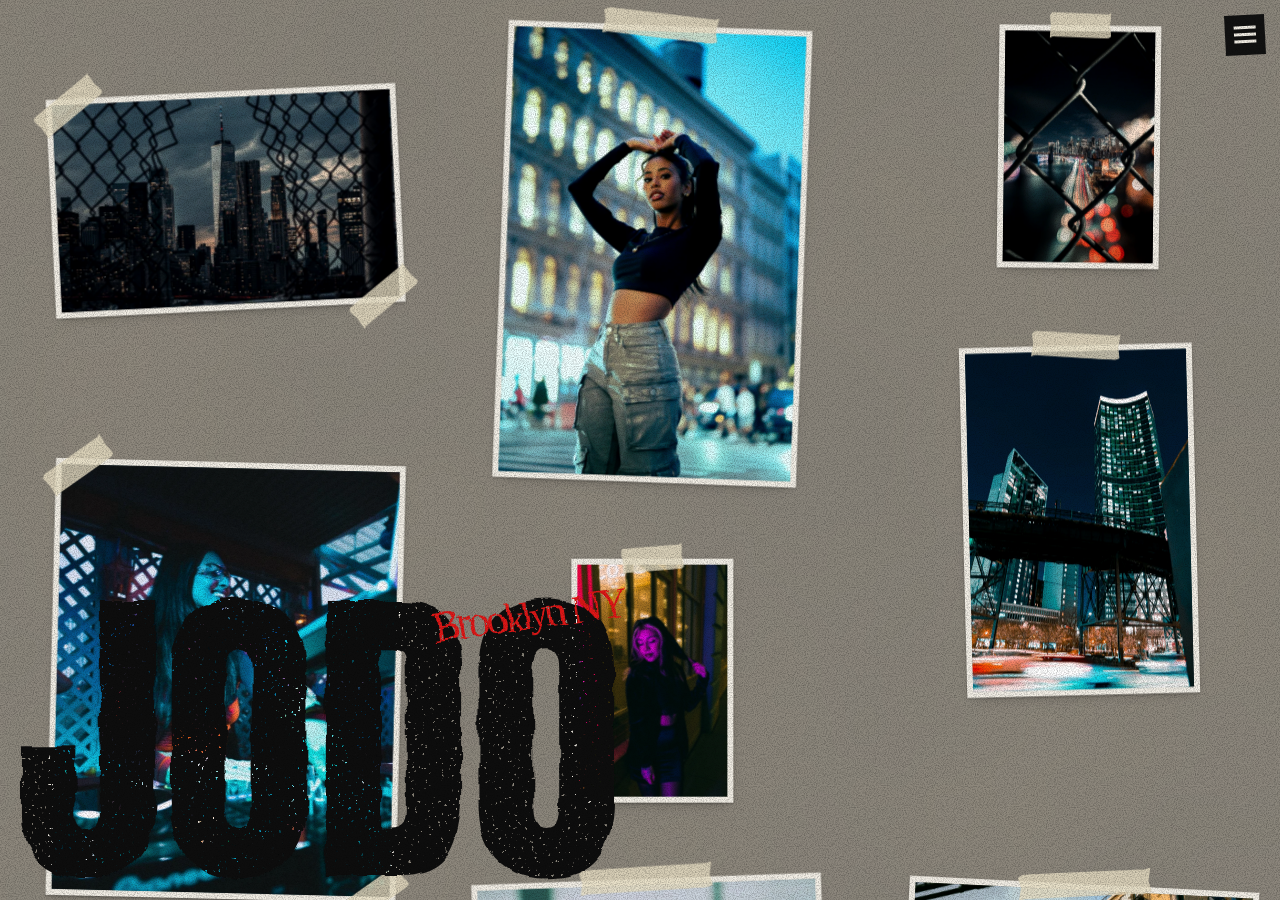
<file: b/index.html>
<!doctype html>
<html lang="en">
<head>
  <meta charset="utf-8">
  <meta name="viewport" content="width=device-width, initial-scale=1">
  <title>JoDo Media</title>
  <meta name="description" content="Johanan (Jo Do), Brooklyn photographer. Portrait, street and concert photography. Wallpapers and prints.">
  <meta name="robots" content="noindex, nofollow"> <!-- preview only: remove at launch -->
  <link rel="preconnect" href="https://fonts.googleapis.com">
  <link rel="preconnect" href="https://fonts.gstatic.com" crossorigin>
  <link rel="stylesheet" href="https://fonts.googleapis.com/css2?family=Anton&family=Permanent+Marker&family=Space+Mono:wght@400;700&display=swap">
  <link rel="stylesheet" href="style.css">
</head>
<body>
  <main id="view"></main>

  <a class="wordmark" href="#/" aria-label="JoDo Media, home">JoDo<span class="tag" aria-hidden="true">Brooklyn NY</span></a>

  <!-- Rough, photocopied edges for the wordmark: warp the outline, then knock out specks -->
  <svg width="0" height="0" style="position:absolute" aria-hidden="true">
    <filter id="rough" x="-5%" y="-10%" width="110%" height="120%">
      <feTurbulence type="fractalNoise" baseFrequency=".035" numOctaves="2" seed="4" result="warp"/>
      <feDisplacementMap in="SourceGraphic" in2="warp" scale="9" xChannelSelector="R" yChannelSelector="G" result="ragged"/>
      <feTurbulence type="fractalNoise" baseFrequency=".3" numOctaves="2" seed="9" result="speck"/>
      <feColorMatrix in="speck" values="0 0 0 0 0  0 0 0 0 0  0 0 0 0 0  16 0 0 0 -11.2" result="holes"/>
      <feComposite in="ragged" in2="holes" operator="out"/>
    </filter>
  </svg>

  <a class="cart-badge" id="cart-link" href="#/cart"></a>
  <button class="menu-btn" id="menu-btn" type="button" aria-label="Menu" aria-expanded="false"><span></span></button>

  <nav class="menu" id="menu" aria-hidden="true">
    <div class="menu-images" id="menu-images"></div>
    <div class="menu-top">
      <span>Johanan — Jo Do</span>
      <a href="https://www.instagram.com/jo___do/" target="_blank" rel="noopener">Instagram</a>
      <span><a href="tel:+16464062143">(646) 406-2143</a><br><a href="mailto:jodo.media1@gmail.com">jodo.media1@gmail.com</a></span>
    </div>
    <div class="menu-links" id="menu-links">
      <a href="#/portrait" data-key="portrait">Portrait</a>
      <a href="#/street" data-key="street">Street</a>
      <a href="#/concert" data-key="concert">Concert</a>
      <a href="#/shop" data-key="shop">Wallpapers &amp; prints</a>
      <a href="#/about" data-key="about">About me</a>
    </div>
    <p class="menu-foot">© 2026 JoDo Media. All rights reserved.</p>
  </nav>

  <script src="../data.js"></script>
  <script src="app.js"></script>
</body>
</html>
</file>
<file: b/style.css>
/* Version B — juliajohnson.com layout and motion, street/grunge treatment */
:root {
  --paper: #8a857b;     /* dirty concrete wall */
  --print: #f2eee5;     /* photo-print border */
  --ink: #111111;
  --tape: rgba(232, 222, 196, .82);
  --safety: #ff4f1f;    /* menu */
  --display: 'Anton', Impact, 'Arial Narrow', sans-serif;
  --mono: 'Space Mono', 'Courier New', monospace;
  --marker: 'Permanent Marker', 'Marker Felt', cursive;
  --gap: 15px;
  --ease: cubic-bezier(.165, .84, .44, 1);
  /* SVG noise: fine specks for grain, large blotches for stains */
  --grain: url("data:image/svg+xml,%3Csvg xmlns='http://www.w3.org/2000/svg' width='220' height='220'%3E%3Cfilter id='n'%3E%3CfeTurbulence type='fractalNoise' baseFrequency='.9' numOctaves='3' stitchTiles='stitch'/%3E%3CfeColorMatrix values='0 0 0 0 0 0 0 0 0 0 0 0 0 0 0 1.6 0 0 0 -.62'/%3E%3C/filter%3E%3Crect width='100%25' height='100%25' filter='url(%23n)'/%3E%3C/svg%3E");
  --stain: url("data:image/svg+xml,%3Csvg xmlns='http://www.w3.org/2000/svg' width='700' height='700'%3E%3Cfilter id='s'%3E%3CfeTurbulence type='fractalNoise' baseFrequency='.006' numOctaves='4' stitchTiles='stitch'/%3E%3CfeColorMatrix values='0 0 0 0 .32 0 0 0 0 .28 0 0 0 0 .22 .7 0 0 0 -.22'/%3E%3C/filter%3E%3Crect width='100%25' height='100%25' filter='url(%23s)'/%3E%3C/svg%3E");
}

* { box-sizing: border-box; margin: 0; padding: 0; border-radius: 0; }
html { background: var(--stain) center / cover fixed, var(--paper); } /* one stretched tile: no repeat seams */
body { font: 400 15px/1.5 var(--mono); color: var(--ink); -webkit-font-smoothing: antialiased; }
body.locked { overflow: hidden; }
a, button { color: inherit; font: inherit; letter-spacing: inherit; text-decoration: none; background: none; border: 0; cursor: pointer; }
:focus-visible { outline: 2px dashed var(--safety); outline-offset: 3px; }
p + p { margin-top: 1em; }

/* Film grain over everything */
body::after {
  content: ''; position: fixed; inset: -50%; z-index: 500; pointer-events: none;
  background: var(--grain); opacity: .35; mix-blend-mode: multiply;
  animation: grain .9s steps(6) infinite;
}
@keyframes grain {
  0%, 100% { transform: translate(0, 0); } 20% { transform: translate(-3%, 2%); } 40% { transform: translate(2%, -4%); }
  60% { transform: translate(-4%, -1%); } 80% { transform: translate(3%, 3%); }
}
@media (prefers-reduced-motion: reduce) { body::after { animation: none; } }

/* Wordmark: rough photocopied poster type, fixed bottom-left, half the screen wide */
.wordmark {
  position: fixed; left: var(--gap); bottom: var(--gap); z-index: 300; pointer-events: none; /* Anton's baseline sits ~at the line-box bottom at line-height .9 */
  font: 400 calc(50vw / 2) / .9 var(--display); text-transform: uppercase; letter-spacing: -.01em;
  filter: url(#rough);
}
.wordmark .tag {
  position: absolute; right: -.1em; top: -.05em; font: 400 .13em/1 var(--marker); color: #e21715;
  text-transform: none; transform: rotate(-8deg); white-space: nowrap;
}
body.page-mode .wordmark { position: relative; display: block; margin: 0 var(--gap) var(--gap); width: max-content; pointer-events: auto; }
@media (max-width: 767px) { .wordmark { font-size: calc(96vw / 2); } }

/* Menu button: black sticker; becomes a cross */
.menu-btn { position: fixed; top: var(--gap); right: var(--gap); z-index: 400; width: 40px; height: 40px; background: var(--ink); transform: rotate(-3deg); }
.menu-btn span, .menu-btn span::before, .menu-btn span::after {
  position: absolute; left: 9px; width: 22px; height: 3px; background: var(--print); content: ''; transition: transform .3s var(--ease), background .3s;
}
.menu-btn span { top: 18px; }
.menu-btn span::before { left: 0; top: -7px; }
.menu-btn span::after { left: 0; top: 7px; }
body.menu-open .menu-btn span { background: transparent; }
body.menu-open .menu-btn span::before { transform: translateY(7px) rotate(45deg); }
body.menu-open .menu-btn span::after { transform: translateY(-7px) rotate(-45deg); }
.cart-badge {
  position: fixed; top: calc(var(--gap) + 8px); right: calc(var(--gap) + 56px); z-index: 400;
  font: 700 12px/1 var(--mono); text-transform: uppercase; background: var(--ink); color: var(--print); padding: 5px 7px; transform: rotate(2deg);
}
.cart-badge:empty { display: none; }

/* Menu: fly-poster colours; hovering a link swaps the paper and pastes up three photos */
.menu {
  position: fixed; inset: 0; z-index: 200; height: 100svh; overflow-y: auto;
  background: var(--stain) center / cover, var(--safety); padding: var(--gap);
  transform: translateY(-100%); transition: transform .6s var(--ease), background-color .4s var(--ease);
}
body.menu-open .menu { transform: none; }
.menu[data-key=portrait] { background-color: #ff3d8b; }
.menu[data-key=street] { background-color: #3ddcff; }
.menu[data-key=concert] { background-color: #e4ff1a; }
.menu[data-key=shop] { background-color: var(--print); }
.menu[data-key=about] { background-color: #b9b5ad; }
.menu-top { position: relative; z-index: 2; display: grid; grid-template-columns: repeat(4, 1fr); font: 700 12px/1.4 var(--mono); text-transform: uppercase; padding-right: 64px; }
.menu-links {
  position: relative; z-index: 2; display: flex; flex-direction: column; align-items: flex-start; margin: 8vh 0 0 50%;
  font: 400 88px/.92 var(--display); text-transform: uppercase;
}
.menu-links a:hover { text-decoration: line-through; text-decoration-thickness: 8px; }
.menu-foot { position: absolute; right: var(--gap); bottom: var(--gap); font: 700 12px var(--mono); text-transform: uppercase; }
.menu-images img {
  position: absolute; display: block; height: auto; opacity: 0;
  background: var(--print); padding: 6px; box-shadow: 0 2px 6px rgba(0, 0, 0, .25);
  transform: translateY(100px) rotate(var(--r)); transition: opacity .1s, transform .3s var(--ease);
}
.menu-images img.on { opacity: 1; transform: rotate(var(--r)); }
.menu-images img:nth-child(3n+1) { --r: -4deg; width: 25%; left: 8.33%; top: 10%; transition-delay: .1s; }
.menu-images img:nth-child(3n+2) { --r: 3deg; width: 16.67%; left: 41.67%; bottom: var(--gap); transition-delay: .2s; }
.menu-images img:nth-child(3n) { --r: -2deg; width: 25%; left: 73%; top: 40%; transition-delay: .3s; }
@media (max-width: 767px) {
  .menu-top { grid-template-columns: 1fr 1fr; gap: 8px; }
  .menu-links { margin-left: 0; font-size: 56px; }
  .menu-images { display: none; }
  .menu-foot { display: none; }
}

/* Infinite canvas of taped-up prints */
.canvas { position: fixed; inset: 0; height: 100svh; overflow: hidden; cursor: grab; user-select: none; touch-action: none; }
html.dragging .canvas { cursor: grabbing; }
.cell { position: absolute; top: 0; left: 0; display: flex; align-items: center; justify-content: center; will-change: transform; }
.cell a { cursor: zoom-in; }

/* A photo print: paper border, slight tilt, strips of masking tape */
.poster {
  position: relative; display: block; background: var(--print); padding: 6px;
  box-shadow: 0 1px 2px rgba(0, 0, 0, .3), 0 6px 14px -8px rgba(0, 0, 0, .35);
  transform: rotate(var(--r, 0deg)); transition: transform .3s var(--ease);
}
.poster img { display: block; width: 100%; height: 100%; object-fit: cover; background: var(--c); filter: contrast(1.08) saturate(.92); -webkit-user-drag: none; transition: opacity .5s, filter .3s; }
.cell .poster img { opacity: 0; }
.cell .poster img.in { opacity: 1; }
.poster::before, .poster.two::after {
  content: ''; position: absolute; z-index: 1; height: 26px; background: var(--tape);
  box-shadow: 0 1px 1px rgba(0, 0, 0, .12);
  clip-path: polygon(0 12%, 4% 0, 96% 6%, 100% 0, 98% 50%, 100% 92%, 95% 100%, 5% 94%, 0 100%, 2% 50%);
}
.poster::before { top: -13px; left: 50%; width: 38%; transform: translateX(-50%) rotate(var(--t, -2deg)); }
.poster.two::before { left: -14px; top: -6px; width: 72px; transform: rotate(-38deg); }
.poster.two::after { right: -14px; bottom: -6px; width: 72px; transform: rotate(-38deg); }
@media (hover: hover) { a:hover > .poster, a.poster:hover { transform: rotate(0deg) scale(1.03); } a:hover > .poster img, a.poster:hover img { filter: contrast(1.12) saturate(1.1); } }

/* Content pages */
.page { padding: 80px var(--gap) 96px; min-height: 70vh; }
.page h1 { font: 400 88px/.92 var(--display); text-transform: uppercase; margin-bottom: 40px; }
.small { font-size: 12px; line-height: 1.5; text-transform: uppercase; }
.narrow { max-width: 40em; }
.row { display: flex; flex-wrap: wrap; gap: var(--gap); align-items: center; margin-top: var(--gap); }
/* Label-maker strips */
.action {
  display: inline-block; background: var(--ink); color: var(--print); padding: 7px 12px 6px; line-height: 1.2;
  font: 700 13px var(--mono); text-transform: uppercase; letter-spacing: .04em; transform: rotate(-1deg);
}
.action:hover { background: var(--safety); color: var(--ink); }
.size { font-weight: 700; padding: 2px 6px; }
.size.on { background: var(--ink); color: var(--print); }
.shop-series { margin-top: 80px; }
.shop-series > p { font: 400 44px/1 var(--display); text-transform: uppercase; margin-bottom: 28px; }
.shop-grid { columns: 4 220px; column-gap: 32px; }
.shop-grid a { display: block; break-inside: avoid; margin-bottom: 36px; }
.shop-grid img { height: auto; }
.shop-grid span.cap { display: block; font: 700 11px var(--mono); text-transform: uppercase; margin-top: 10px; }
.product { display: grid; grid-template-columns: minmax(0, 1.3fr) minmax(0, 1fr); gap: 56px; align-items: start; }
.product .poster { justify-self: start; }
.product .poster img { max-width: 100%; max-height: calc(100svh - 140px); width: auto; height: auto; }
.opt { margin-top: 40px; }
.opt > p:first-child { font-weight: 700; text-transform: uppercase; }
.lines li { list-style: none; display: grid; grid-template-columns: 1fr auto auto; gap: var(--gap); padding: 10px 0; border-bottom: 2px dashed var(--ink); }
.lines .total { border-bottom: 0; font-weight: 700; }
@media (max-width: 767px) {
  .page h1 { font-size: 56px; }
  .product { grid-template-columns: 1fr; }
  .product .poster img { max-height: none; width: 100%; }
}
</file>
